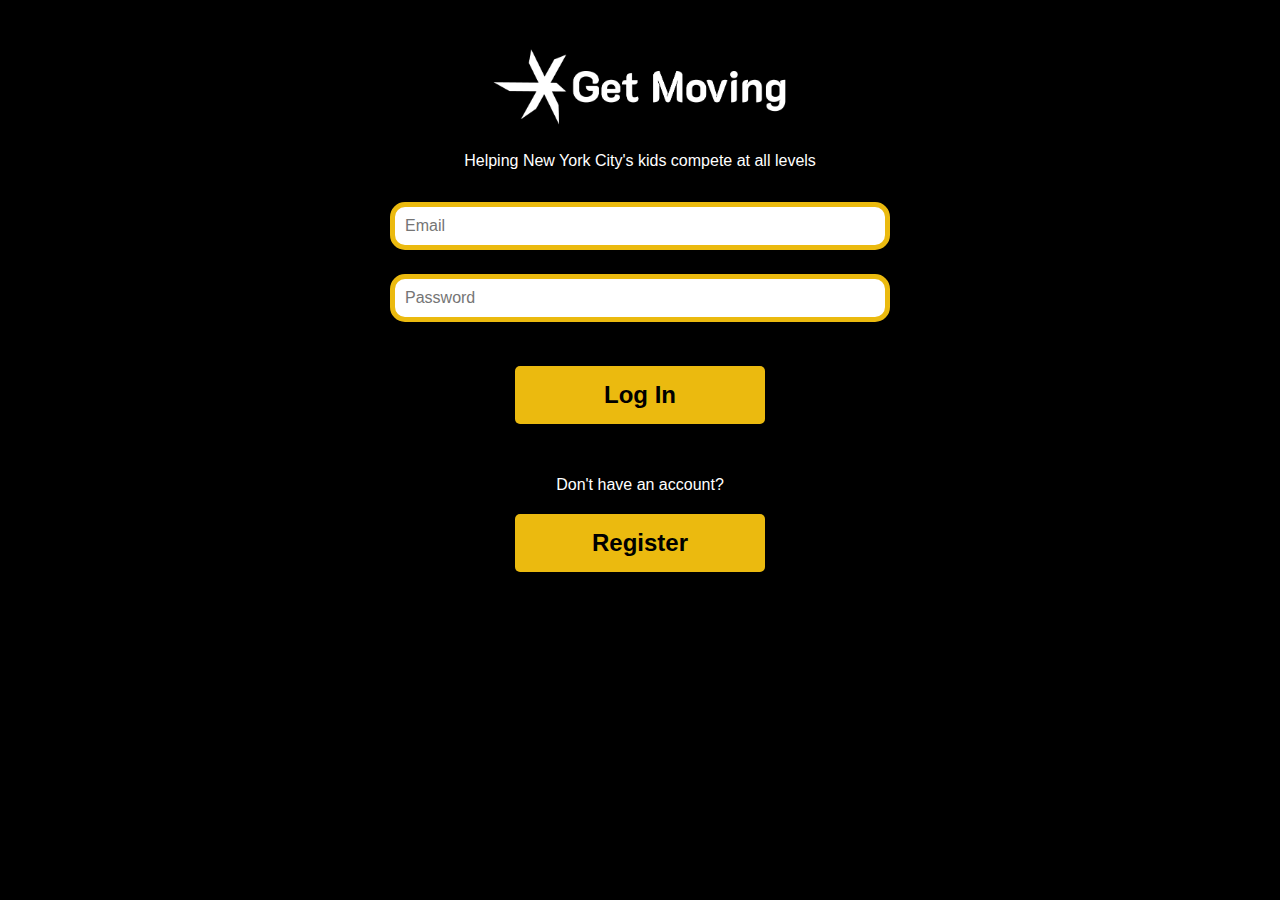
<file: index.html>
<!DOCTYPE html>
<html lang="en">
<head>
  <meta charset="UTF-8">
  <meta name="viewport" content="width=device-width, initial-scale=1.0">
  <title>Get Moving - Registration</title>
  <link href="css/style.css" rel="stylesheet" type="text/css">

  <div class="container">
    <div class="logo">
      <img src="images/Logo.png" alt="images/Logo.png">
    </div>

    <div class="text">Helping New York City's kids compete at all levels</div>

    <input type="email" class="input-field" placeholder="Email">
    <input type="password" class="input-field" placeholder="Password">

    <button class="login-button" onclick="goToSetup()">Log In</button>

    <div class="register">Don't have an account?</div>
    <button class="register-button">Register</button>
  </div>

</body>

<script src="https://code.jquery.com/jquery-3.7.1.js"></script>
<script src="js/index.js"></script>

</html>
</file>
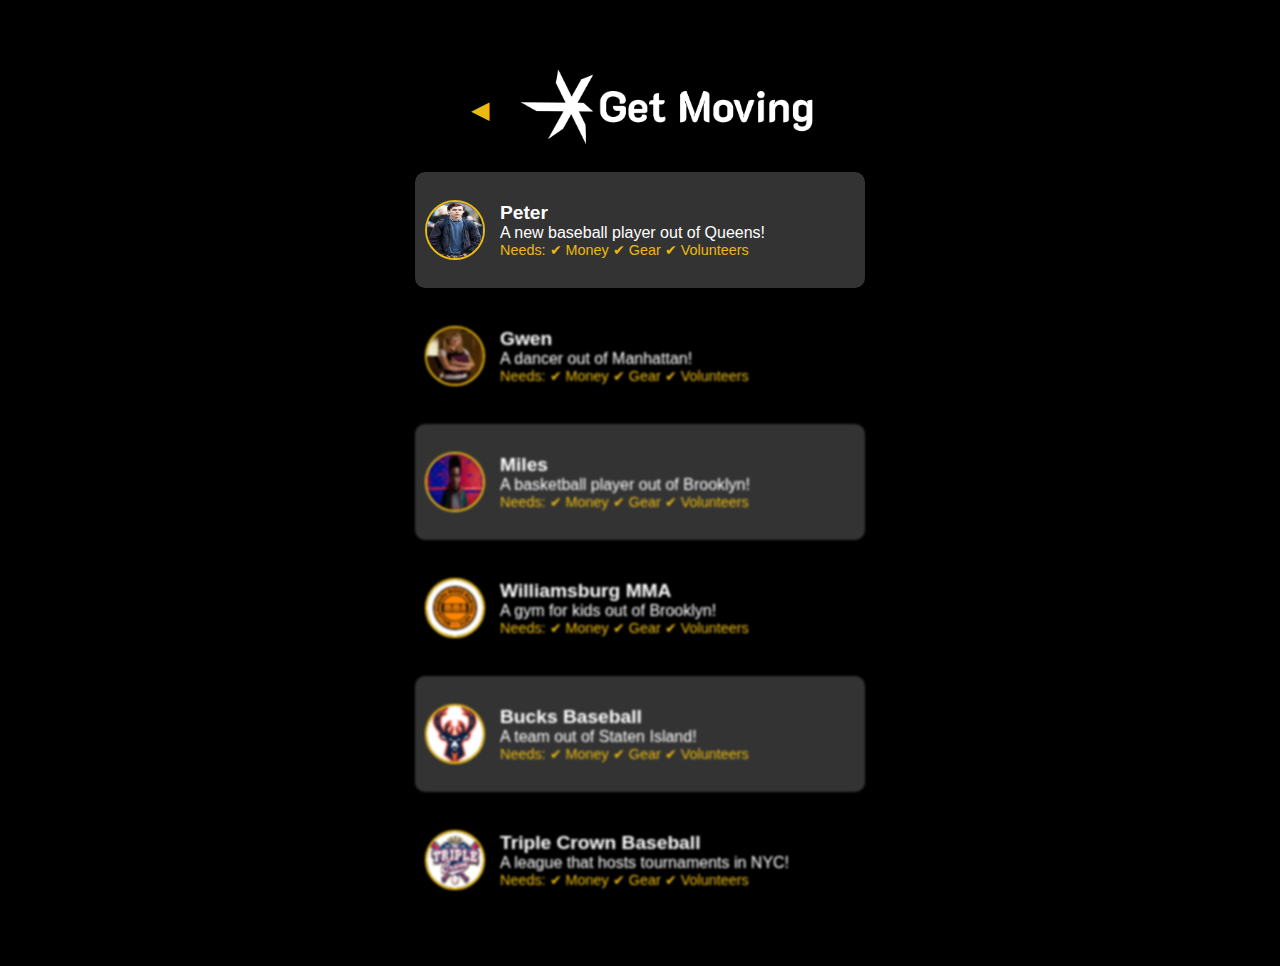
<file: listing.html>
<!DOCTYPE html>
<html lang="en">
<head>
  <meta charset="UTF-8">
  <meta name="viewport" content="width=device-width, initial-scale=1.0">
  <title>Get Moving - Registration</title>
  <link href="css/style.css" rel="stylesheet" type="text/css">

  <div class="container">
    <div class="header">
      <button class="back-button" onclick="goBackToSetup()">◀</button>
      <div class="logo">
        <img src="images/Logo.png" alt="Logo">
      </div>
    </div>

  </head>
  <body>

    <div class="profile-list">
      <div class="profile1" onclick="goToProfile1()">
        <img src="images/parker.jpg" alt="Peter" class="profile-img">
        <div class="profile-info">
          <h3>Peter</h3>
          <p>A new baseball player out of Queens!</p>
          <p class="needs">Needs: ✔ Money ✔ Gear ✔ Volunteers</p>
        </div>
      </div>

      <div class="profile2">
        <img src="images/stacy.jpg" alt="Gwen" class="profile-img">
        <div class="profile-info">
          <h3>Gwen</h3>
          <p>A dancer out of Manhattan!</p>
          <p class="needs">Needs: ✔ Money ✔ Gear ✔ Volunteers</p>
        </div>
      </div>

      <div class="profile">
        <img src="images/morales.jpg" alt="Miles" class="profile-img">
        <div class="profile-info">
          <h3>Miles</h3>
          <p>A basketball player out of Brooklyn!</p>
          <p class="needs">Needs: ✔ Money ✔ Gear ✔ Volunteers</p>
        </div>
      </div>

      <div class="profile2">
        <img src="images/wmma.png" alt="Williamsburg MMA" class="profile-img">
        <div class="profile-info">
          <h3>Williamsburg MMA</h3>
          <p>A gym for kids out of Brooklyn!</p>
          <p class="needs">Needs: ✔ Money ✔ Gear ✔ Volunteers</p>
        </div>
      </div>

      <div class="profile">
        <img src="images/bucks.png" alt="Bucks Baseball" class="profile-img">
        <div class="profile-info">
          <h3>Bucks Baseball</h3>
          <p>A team out of Staten Island!</p>
          <p class="needs">Needs: ✔ Money ✔ Gear ✔ Volunteers</p>
        </div>
      </div>

      <div class="profile2">
        <img src="images/tc.png" alt="Triple Crown Baseball" class="profile-img">
        <div class="profile-info">
          <h3>Triple Crown Baseball</h3>
          <p>A league that hosts tournaments in NYC!</p>
          <p class="needs">Needs: ✔ Money ✔ Gear ✔ Volunteers</p>
        </div>
      </div>
    </div>
  </div>

</body>

<script src="https://code.jquery.com/jquery-3.7.1.js"></script>
<script src="js/index.js"></script>

</html>
</file>
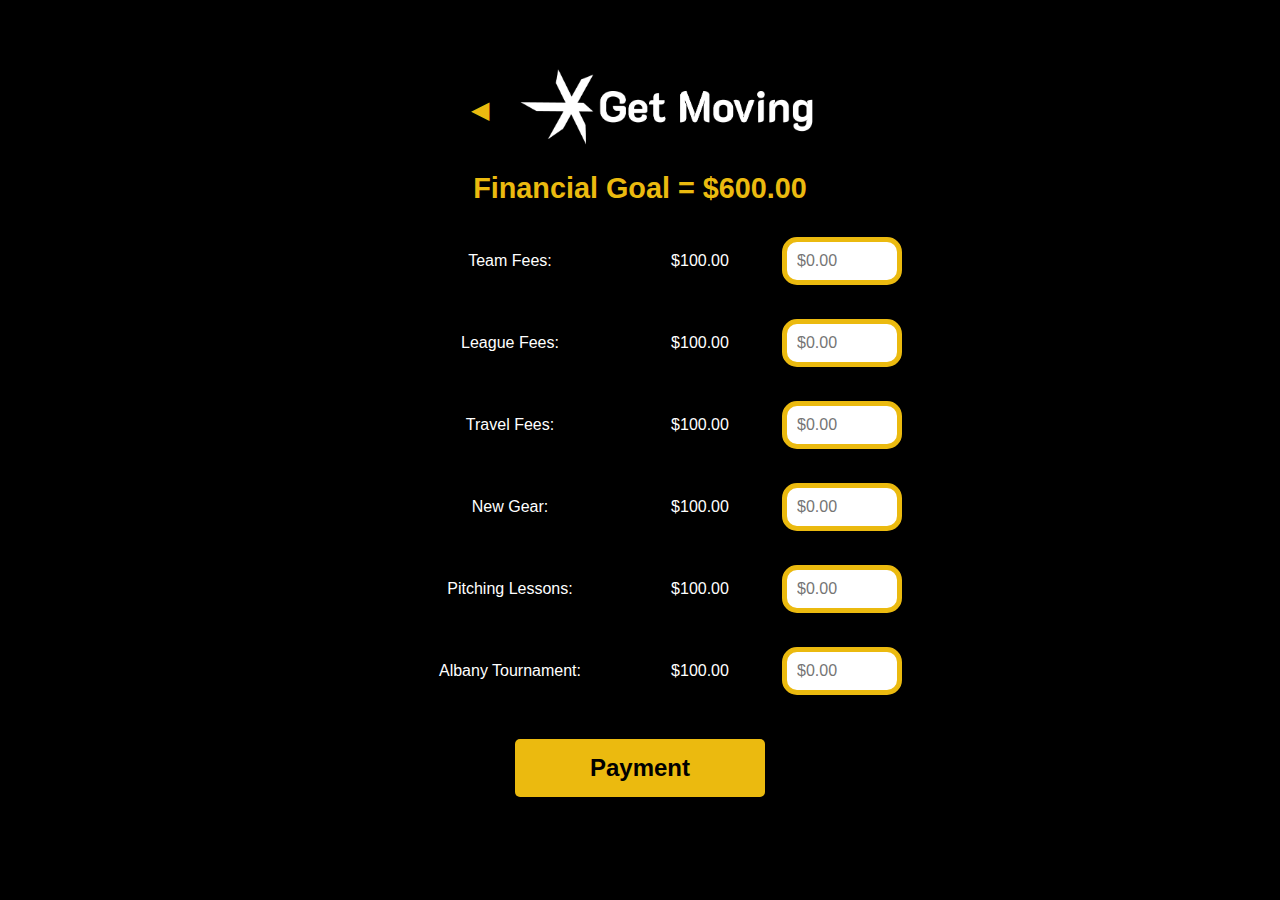
<file: money.html>
<!DOCTYPE html>
<html lang="en">
<head>
  <meta charset="UTF-8">
  <meta name="viewport" content="width=device-width, initial-scale=1.0">
  <title>Get Moving - Registration</title>
  <link href="css/style.css" rel="stylesheet" type="text/css">

    <div class="container">
        <div class="header">
            <button class="back-button" onclick="goBackToProfile1()">◀</button>
                <div class="logo">
                    <img src="images/Logo.png" alt="Logo">
                </div>
        </div>
        
    </head>
    <body>

        <!-- Financial Goal Section -->
        <div class="financial-page">
            <h1 class="financial-goal">Financial Goal = $600.00</h1>

            <!-- Itemized List of Expenses -->
            <div class="items-list">
                <!-- Team Fees Row -->
                <div class="item">Team Fees:</div>
                <div class="amount">$100.00</div>
                <div class="button-container">
                    <input type="text" class="enter-amount" placeholder="$0.00">
                </div>

                <!-- League Fees Row -->
                <div class="item">League Fees:</div>
                <div class="amount">$100.00</div>
                <div class="button-container">
                    <input type="text" class="enter-amount" placeholder="$0.00">
                </div>

                <!-- Travel Fees Row -->
                <div class="item">Travel Fees:</div>
                <div class="amount">$100.00</div>
                <div class="button-container">
                    <input type="text" class="enter-amount" placeholder="$0.00">
                </div>

                <!-- New Gear Row -->
                <div class="item">New Gear:</div>
                <div class="amount">$100.00</div>
                <div class="button-container">
                    <input type="text" class="enter-amount" placeholder="$0.00">
                </div>

                <!-- Pitching Lessons Row -->
                <div class="item">Pitching Lessons:</div>
                <div class="amount">$100.00</div>
                <div class="button-container">
                    <input type="text" class="enter-amount" placeholder="$0.00">
                </div>

                <!-- Albany Tournament Row -->
                <div class="item">Albany Tournament:</div>
                <div class="amount">$100.00</div>
                <div class="button-container">
                    <input type="text" class="enter-amount" placeholder="$0.00">
                </div>
            </div>

        
            <!-- Next Button -->
            <button class="next-button" onclick="goToPayment()">Payment</button>
        </div>
    </div>

    <!-- External JavaScript -->
    <script src="https://code.jquery.com/jquery-3.7.1.js"></script>
    <script src="js/index.js"></script>

</body>
</html>
</file>
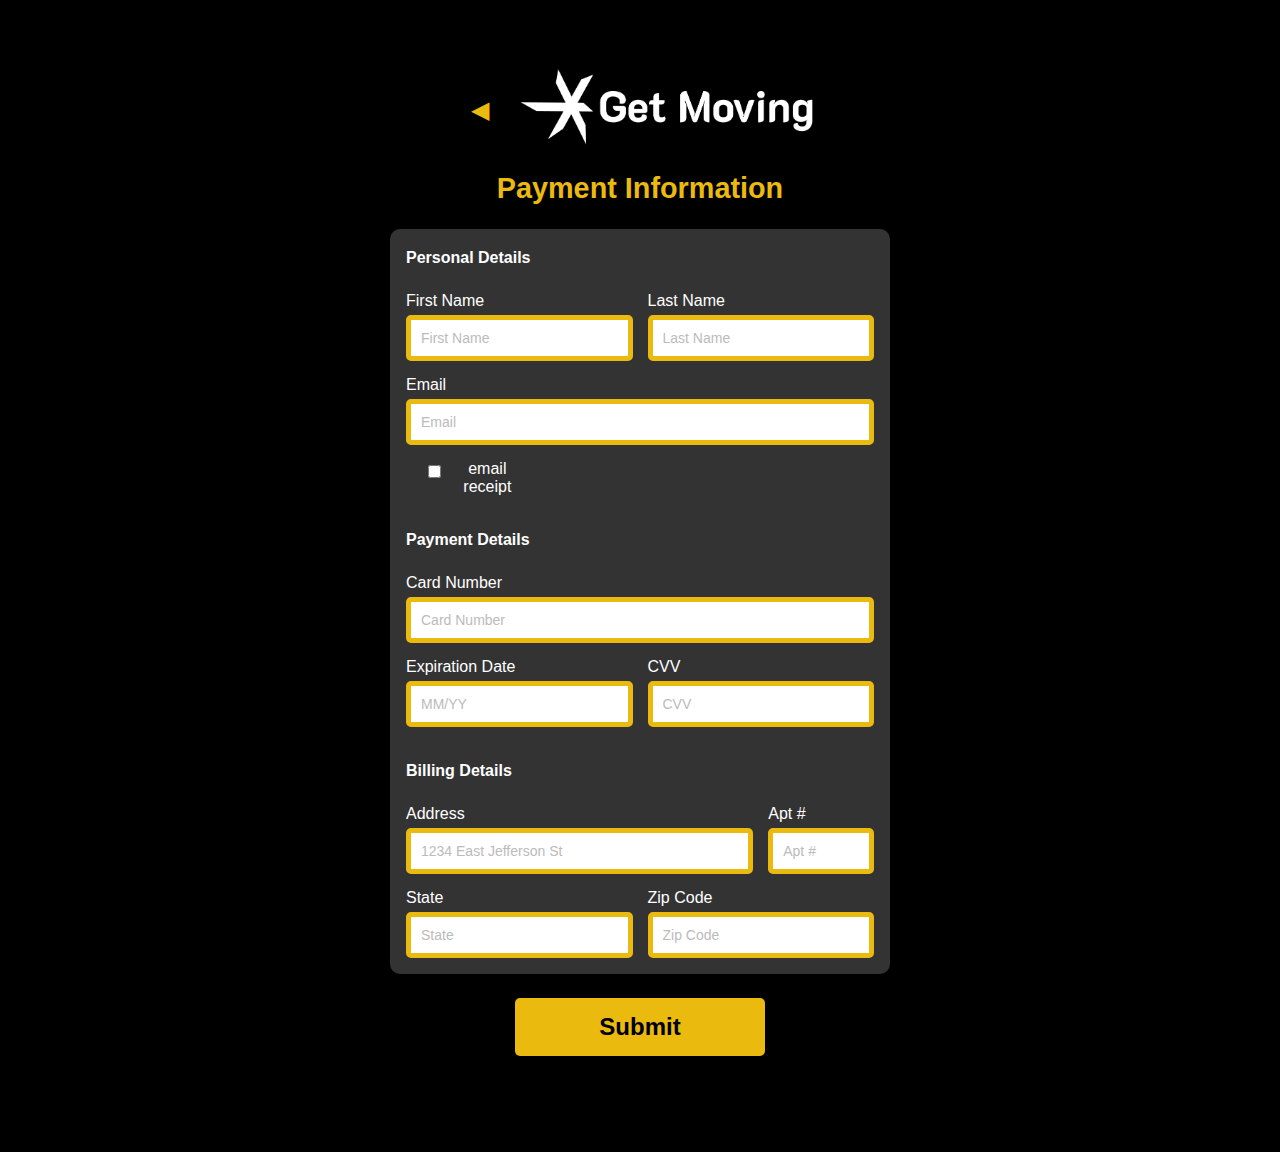
<file: payment.html>
<!DOCTYPE html>
<html lang="en">
<head>
  <meta charset="UTF-8">
  <meta name="viewport" content="width=device-width, initial-scale=1.0">
  <title>Get Moving - Registration</title>
  <link href="css/style.css" rel="stylesheet" type="text/css">

  <div class="container">
    <div class="header">
      <button class="back-button" onclick="goBackToMoney()">◀</button>
      <div class="logo">
        <img src="images/Logo.png" alt="Logo">
      </div>
    </div>

  </head>
  <body>

        <!-- Payment Form -->
        <div class="payment-page">
            <h1 class="page-title">Payment Information</h1>
          
            <div class="form-container">
              <h2>Personal Details</h2>
          
              <!-- First and Last Name on the same row -->
              <div class="form-item first-name">
                <label for="first-name">First Name</label>
                <input type="text" id="first-name" placeholder="First Name">
              </div>
              <div class="form-item last-name">
                <label for="last-name">Last Name</label>
                <input type="text" id="last-name" placeholder="Last Name">
              </div>

              <div class="form-item email">
                <label for="email">Email</label>
                <input type="email" id="email" placeholder="Email">
              </div>

              <div class="form-item email-receipt">
                <label for="email-receipt">
                    <input type="checkbox" id="email-receipt" name="email-receipt">
                    email receipt
                </label>
            </div>


              <h2>Payment Details</h2>


              <!-- Credit Card Number (full width) -->
              <div class="form-item card-number">
                <label for="card-number-label">Card Number</label>
                <input type="text" id="card-number" placeholder="Card Number">
              </div>
          
              <!-- Expiration Date and CVV on the same row -->
              <div class="form-item expiration-date">
                <label for="expiration-date">Expiration Date</label>
                <input type="text" id="expiration-date" placeholder="MM/YY">
              </div>
              <div class="form-item cvv">
                <label for="cvv">CVV</label>
                <input type="text" id="cvv" placeholder="CVV">
              </div>
          
              <h2>Billing Details</h2>

              <!-- Apt #, State, and Zip Code on the same row -->
              <div class="form-item street-number">
                <label for="street-number">Address</label>
                <input type="text" id="street-number" placeholder="1234 East Jefferson St">
              </div>
              <div class="form-item apt-number">
                <label for="apt-number">Apt #</label>
                <input type="text" id="apt-number" placeholder="Apt #">
              </div>
              <div class="form-item state">
                <label for="state">State</label>
                <input type="text" id="state" placeholder="State">
              </div>
              <div class="form-item zip-code">
                <label for="zip-code">Zip Code</label>
                <input type="text" id="zip-code" placeholder="Zip Code">
              </div>
          
              
        <!-- submit button -->
    </div>
    <button class="payment-button" onclick="goToThankyou()">Submit</button>
</body>

<script src="https://code.jquery.com/jquery-3.7.1.js"></script>
<script src="js/index.js"></script>

</html>
</file>
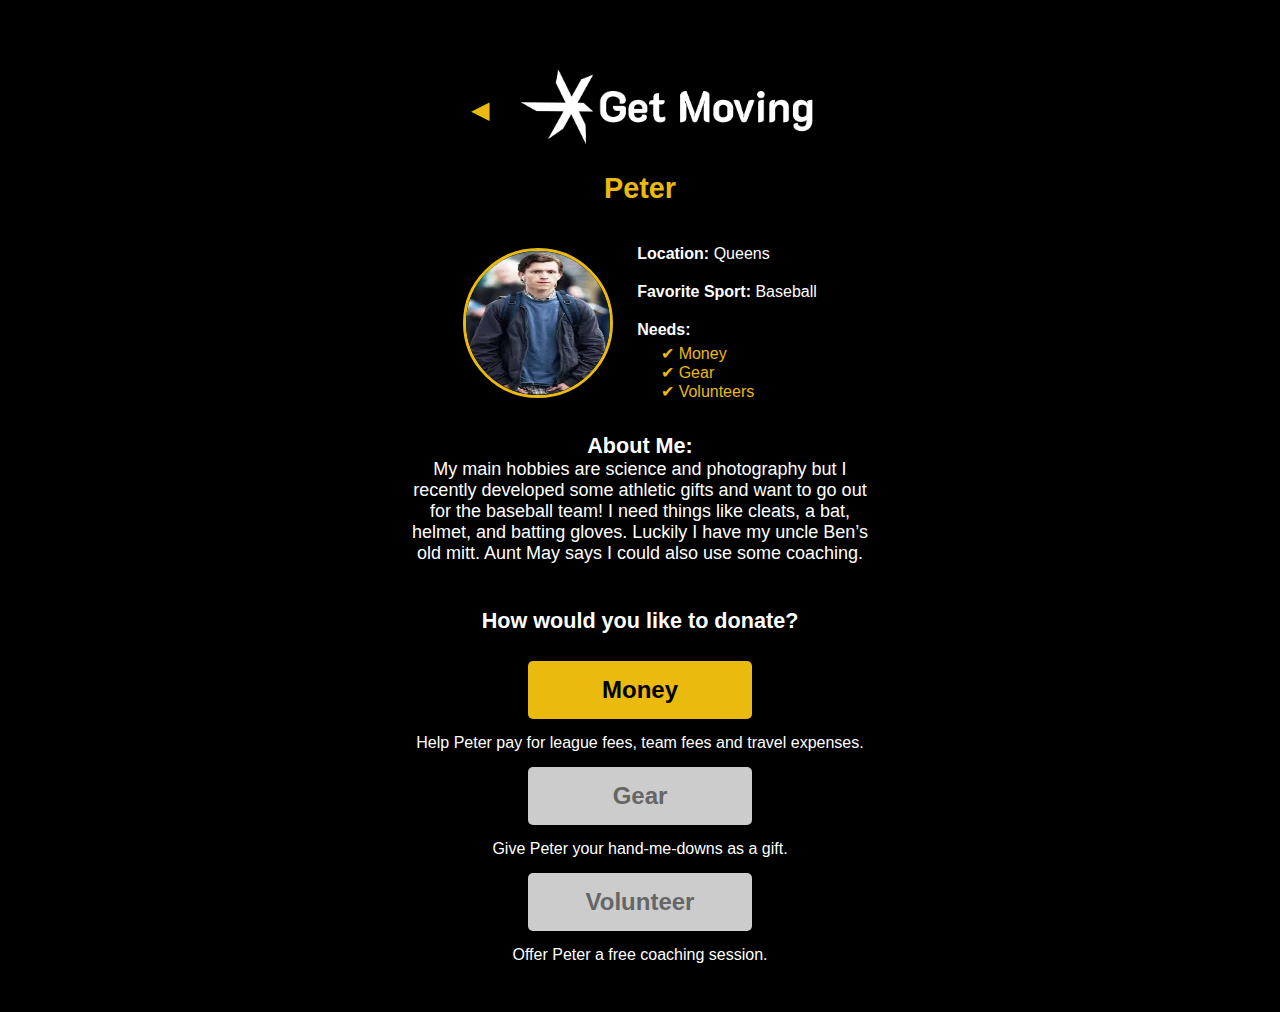
<file: profile.html>
<!DOCTYPE html>
<html lang="en">
<head>
  <meta charset="UTF-8">
  <meta name="viewport" content="width=device-width, initial-scale=1.0">
  <title>Get Moving - Registration</title>
  <link href="css/style.css" rel="stylesheet" type="text/css">

  <div class="container">
    <div class="header">
      <button class="back-button" onclick="goBackToListing()">◀</button>
      <div class="logo">
        <img src="images/Logo.png" alt="Logo">
      </div>
    </div>

  </head>
  <body>

    <!-- Profile Section -->
    <div class="profile-name"><h1>Peter</h1></div>

    <div class="profile-section">
        <img src="images/parker.jpg" alt="Peter" class="profile-image">


        <div class="profile-details">
            <div class="profile-info"><strong>Location:</strong> Queens</div>
            <div class="profile-info"><strong>Favorite Sport:</strong> Baseball</div>
            
            <div class="profile-info">
                <strong>Needs:</strong>
                <ul class="needs-list">
                    <li>✔ Money</li>
                    <li>✔ Gear</li>
                    <li>✔ Volunteers</li>
                </ul>
            </div>
        </div>
    </div>

    <!-- About Section -->
    <div class="about-section">
      <h3>About Me:</h3>
      <p>My main hobbies are science and photography but I recently developed some athletic gifts and want to go out for the baseball team! I need things like cleats, a bat, helmet, and batting gloves. Luckily I have my uncle Ben’s old mitt. Aunt May says I could also use some coaching.</p>
    </div>

    <!-- Donation and Volunteer Buttons -->
    <div class="button-group">
      <div class="about-section">
        <h3>How would you like to donate?</h3>
      </div>
      <button class="money-button" onclick="goToMoney()">Money</button>
      <p>Help Peter pay for league fees, team fees and travel expenses.</p>
      
      <button class="gear-button" onclick="goToGear()">Gear</button>
      <p>Give Peter your hand-me-downs as a gift.</p>
      
      <button class="volunteer-button" onclick="goToVolunteer()">Volunteer</button>
      <p>Offer Peter a free coaching session.</p>
    </div>
  </div>

  <script src="https://code.jquery.com/jquery-3.7.1.js"></script>
  <script src="js/index.js"></script>

</body>
</html>
</file>
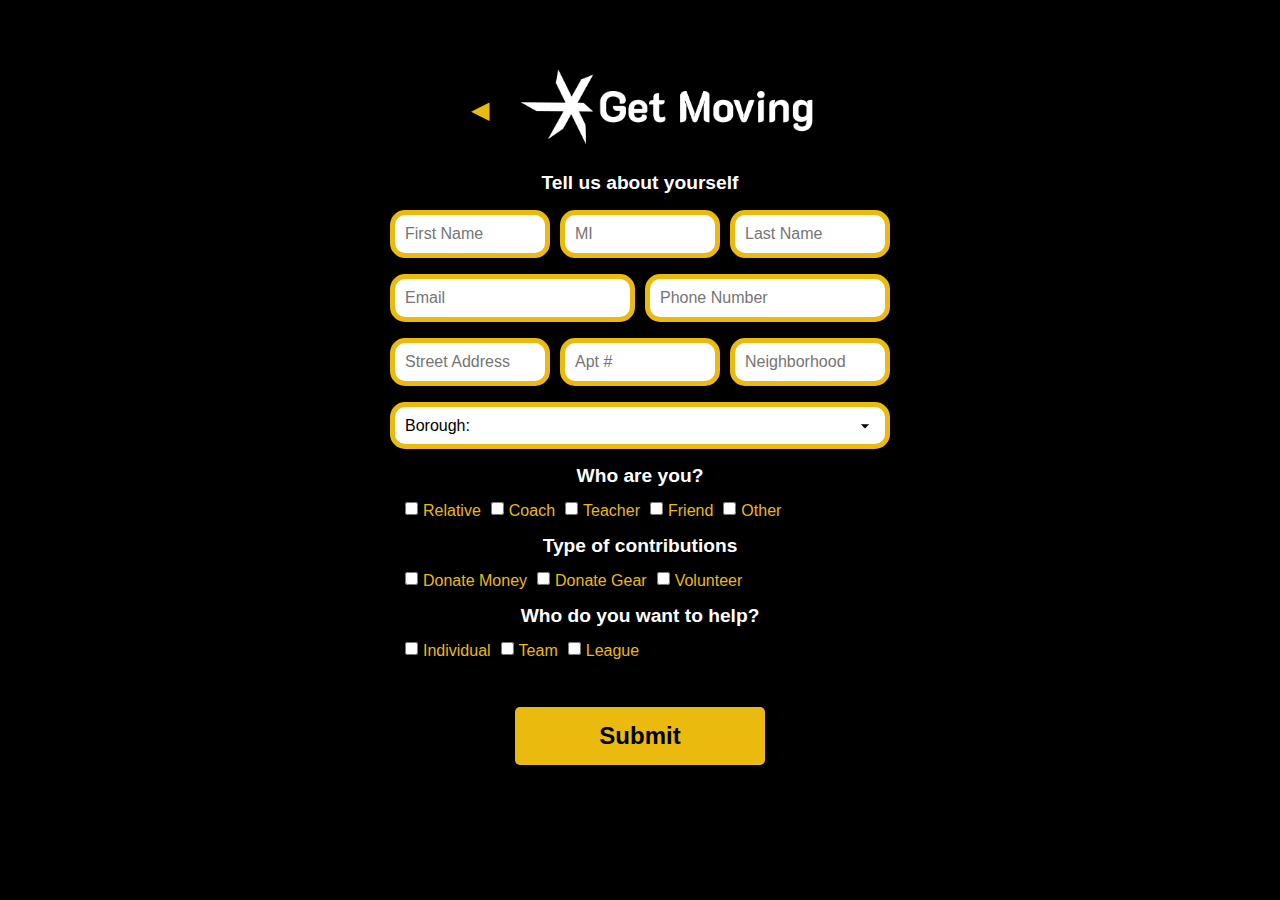
<file: setup.html>
<!DOCTYPE html>
<html lang="en">
<head>
  <meta charset="UTF-8">
  <meta name="viewport" content="width=device-width, initial-scale=1.0">
  <title>Get Moving - Registration</title>
  <link href="css/style.css" rel="stylesheet" type="text/css">

  <div class="container">
    <div class="header">
      <button class="back-button" onclick="goBackToLogin()">◀</button>
      <div class="logo">
        <img src="images/Logo.png" alt="Logo">
      </div>
    </div>

</head>
<body>



    <h3>Tell us about yourself</h3>

    <form>
      <div class="form-group">
        <input type="text" placeholder="First Name" required>
        <input type="text" placeholder="MI">
        <input type="text" placeholder="Last Name" required>
      </div>

      <div class="form-group">
        <input type="email" placeholder="Email" required>
        <input type="tel" placeholder="Phone Number" required>
      </div>

      <div class="form-group">
        <input type="text" placeholder="Street Address" required>
        <input type="text" placeholder="Apt #">
        <input type="text" placeholder="Neighborhood">
      </div>

      <div class="form-group">
        <select required>
          <option value="" disabled selected>Borough:</option>
          <option value="Manhattan">Manhattan</option>
          <option value="Brooklyn">Brooklyn</option>
          <option value="Queens">Queens</option>
          <option value="Bronx">Bronx</option>
          <option value="Staten Island">Staten Island</option>
        </select>
      </div>

      <h3>Who are you?</h3>
      <div class="checkbox-group">
        <label><input type="checkbox"> Relative</label>
        <label><input type="checkbox"> Coach</label>
        <label><input type="checkbox"> Teacher</label>
        <label><input type="checkbox"> Friend</label>
        <label><input type="checkbox"> Other</label>
      </div>

      <h3>Type of contributions</h3>
      <div class="checkbox-group">
        <label><input type="checkbox"> Donate Money</label>
        <label><input type="checkbox"> Donate Gear</label>
        <label><input type="checkbox"> Volunteer</label>
      </div>

      <h3>Who do you want to help?</h3>
      <div class="checkbox-group">
        <label><input type="checkbox"> Individual</label>
        <label><input type="checkbox"> Team</label>
        <label><input type="checkbox"> League</label>
      </div>

      <button class="submit-button" onclick="goToListing()">Submit</button>    </form>
  </div>

</body>

<script src="https://code.jquery.com/jquery-3.7.1.js"></script>
<script src="js/index.js"></script>

</html>
</file>
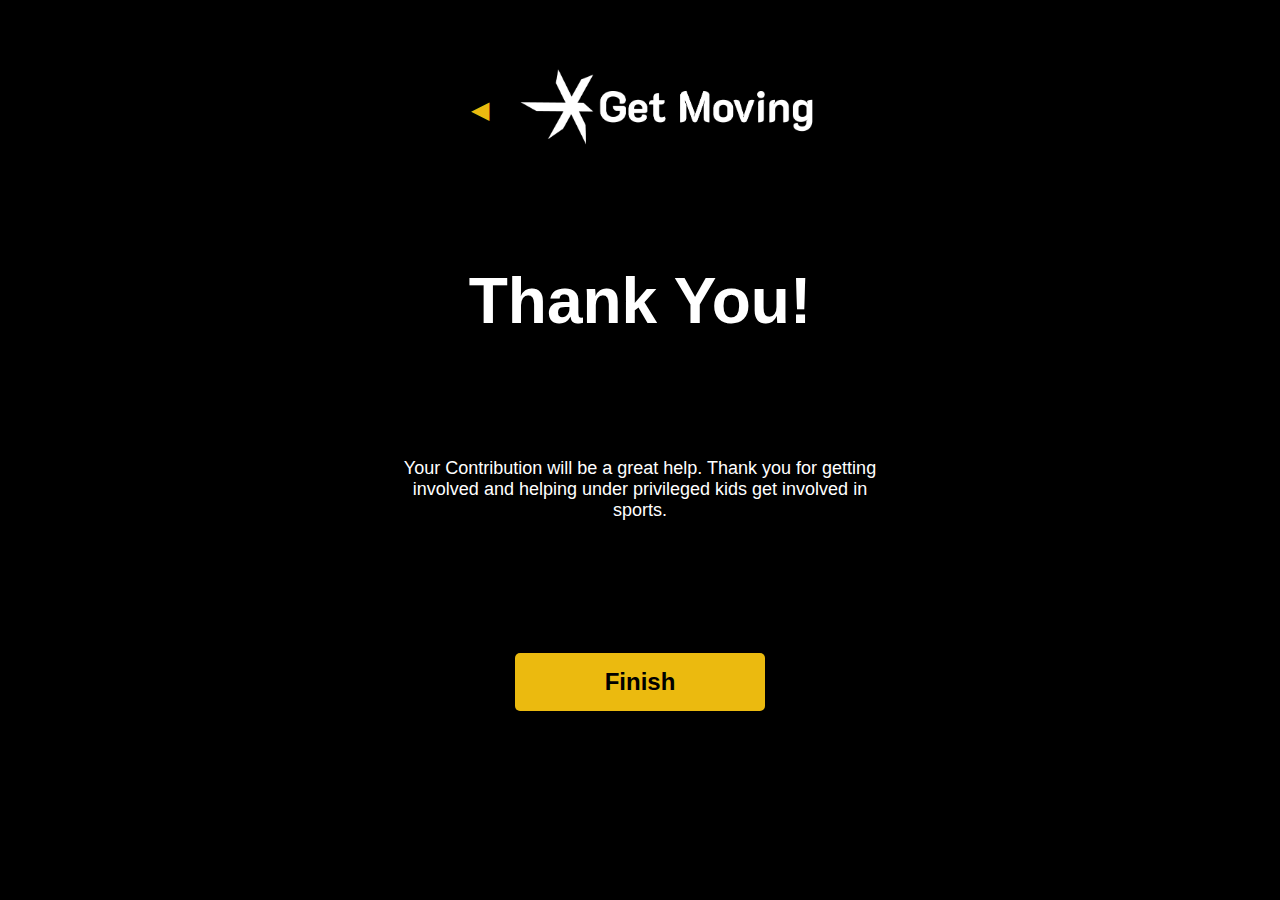
<file: thankyou.html>
<!DOCTYPE html>
<html lang="en">
<head>
  <meta charset="UTF-8">
  <meta name="viewport" content="width=device-width, initial-scale=1.0">
  <title>Get Moving - Registration</title>
  <link href="css/style.css" rel="stylesheet" type="text/css">

  <div class="container">
    <div class="header">
      <button class="back-button" onclick="goBackToPayment()">◀</button>
      <div class="logo">
        <img src="images/Logo.png" alt="Logo">
      </div>
    </div>

</head>
 <body>
    
    <!-- Thank you message -->
    <div class="about-section">
      <h4>Thank You!</h4>
      <p>Your Contribution will be a great help. Thank you for getting involved and helping under privileged kids get involved in sports.</p>
    </div>

    <button class="restart-button" onclick="goBackToLogin()">Finish</button>


  </div>

  <script src="https://code.jquery.com/jquery-3.7.1.js"></script>
  <script src="js/index.js"></script>

</body>
</html>
</file>
<file: css/style.css>
/* Header styling */
.header {
  display: grid;
  grid-template-columns: repeat(4, 1fr);
  margin: 20px;
}

/* Body styling */
body {
  font-family: Arial, sans-serif;
  background-color: #000;
  color: #fff;
  display: flex;
  align-items: center;
  justify-content: center;
  }


/* General reset */
* {
  margin: 0;
  padding: 0;
  box-sizing: border-box;



/* Container */
.container {
  text-align: center;
  width: 80%;
  max-width: 500px;
  display: flex;
  flex-direction: column;
  align-items: center;
  justify-content: center;
  margin-bottom: 48px;
  margin-top: 48px;
}
 
/* Logo */
.logo img {
  width: 300px;
  height: 80px;
}

/* Buttons */
.payment-button, .next-button, .button-base, .login-button, .submit-button, .register-button, .money-button, .gear-button, .volunteer-button, .restart-button {
  background-color: #EBBA0F;
  color: #000;
  border: none;
  border-radius: 5px;
  padding: 15px;
  width: 50%;
  font-size: 1.5em;
  cursor: pointer;
  font-weight: bold;
}

.payment-button {
  margin-bottom: 48px;
}

.login-button {
  margin-top: 32px;
  margin-bottom: 32px;
}

.submit-button, .next-button {
  margin-top: 32px;
}

.restart-button {
  margin-top: 120px;
  margin-bottom: 40px;
}

.back-button {
  background-color: #000000;
  color: #EBBA0F;
  border: none;
  font-size: 1.5em;
  grid-column: 2;
  margin-right: 20px;
  cursor: pointer;
}


.gear-button, .volunteer-button {
  background-color: #ccc;
  color: #666;
  cursor: not-allowed;
}


/* Form styling */
.input-field, .enter-amount {
  width: 100%;
  padding: 10px;
  border-radius: 15px;
  border: 5px solid #EBBA0F;
  background-color: #fff;
  color: #000;
  font-size: 1em;
  margin: 12px;
}
 
.form-group {
    display: flex;
    flex-wrap: wrap;
    gap: 10px;
    width: 100%;
    margin-bottom: 16px;
    margin-top: 16px;
  }
  
.form-group input, .form-group select {
    flex: 1;
    min-width: 30%;
    padding: 10px;
    border-radius: 15px;
    border: 5px solid #EBBA0F;
    background-color: #fff;
    color: #000;
    font-size: 1em;
  }
  
  .form-group select {
    -webkit-appearance: none;
    -moz-appearance: none;
    appearance: none;
    background: #fff url('data:image/svg+xml;charset=UTF-8,<svg xmlns="http://www.w3.org/2000/svg" width="20" height="20" viewBox="0 0 24 24"><path fill="black" d="M7 10l5 5 5-5z"/></svg>') no-repeat right 10px center;
    padding-right: 30px;
  }


/* Text styles */

h1 {
    font-size: 1.5em;
    color: #EBBA0F;
    font-size: 1.8rem;
  font-weight: bold;
  margin-bottom: 20px;
  }

h2, h3, h4 {
    color: #ffffff;
}

h2 {
    font-size: 1.2em;
    display: flex;
    align-items: start;
}

h3 {
    font-size: 1.2em;
}

h4 {
    font-size: 64px;
    margin-top: 80px;
    margin-bottom: 120px;
}

.text, .about-section, .register, .profile-info, .needs-list {
    font-size: 1em;
    margin: 20px 0;
}
  
/* Section headings */
h2 {
  font-size: 16px;
  font-weight: bold;
  margin: 20px 0 10px;
  color: #ffffff;
  grid-column: 1 / 3;
}


/* Profile Section on Listing Page */
.profile-img {
  width: 60px;
  height: 60px;
  border-radius: 50%;
  border: 2px solid #EBBA0F;
  margin-right: 15px;
}

.profile1 {
  cursor: pointer;
}

.profile, .profile1, .profile2 {
  display: flex;
  align-items: center;
  padding: 10px;
  border-radius: 10px;
}

.profile, .profile1 {
  display: flex;
  align-items: center;
  background-color: #333;
  padding: 10px;
  border-radius: 10px;
}

.profile, .profile2 {
  filter: blur(1px);
  cursor: not-allowed;
  }

.profile-info {
  text-align: left;
}

.needs {
  font-size: 0.9em;
  color: #EBBA0F;
}

.profile-list {
  display: flex;
  flex-direction: column;
  gap: 10px;
  width: 90%;
}


/* Checkbox styling */
.checkbox-group label {
  font-size: 1em;
  color: #EBBA0F;
}

.checkbox-group {
  display: flex;
  flex-wrap: wrap;
  justify-content: start;
  gap: 10px;
  margin: 15px;
}

.checkbox-group input[type="checkbox"] {
  margin-right: 5px;
}

/* Misc. Styling */
.items-list {
  display: grid;
  grid-template-columns: 2fr 1fr 1fr;
  gap: 10px;
  align-items: center;
}


/* Profile Page with Grid Layout */
.profile-section {
    display: grid;
    grid-template-columns: 150px 1fr; /* Image in the first column, text in the second */
    align-items: center;
    color: #fff;
}

.profile-image {
    width: 150px;
    height: 150px;
    border-radius: 50%;
    border: 3px solid #EBBA0F;
}

.profile-details {
  margin-left: 24px;
}

.needs-list {
    list-style-type: none;
    color: #EBBA0F;
    font-size: 1em;
    padding: 0;
    margin-top: 5px;
    margin-left: 24px;
}


/* About Section */
.about-section {
  font-size: 18px;
  margin: 12px;
}


/* Button Group */
.button-group {
  display: flex;
  flex-direction: column;
  align-items: center;
  gap: 15px;
  margin-top: 20px;
}

.button-group p {
  font-size: 1em;
  color: #fff;
}

/* Payment Page */
.form-container {
  margin: 24px auto;
  font-family: Arial, sans-serif;
  display: grid;
  grid-template-columns: repeat(4, 1fr);
  gap: 15px;
  background-color: #333;
  padding-left: 16px;
  padding-right: 16px;
  padding-bottom: 16px;
  border-radius: 10px;
}

label {
  display: flex;
  align-items: start;
  }

/* Form grid layout */
.form-item input {
  width: 100%;
  padding: 10px;
  border: 5px solid #EBBA0F;
  border-radius: 5px;
  font-size: 14px;
  margin-top: 5px;
}

.form-item input::placeholder {
  color: #bbb;
}

/* Grouping fields into rows */
.first-name {
  grid-column: 1 / 3; /* First column */
}

.last-name {
  grid-column: 3 / 5; /* Second column */
}

.email {
  grid-column: 1 / 5;
}

.email-receipt {
  grid-column: 1 / 2;
}

.card-number {
  grid-column: 1 / 5;
}

.expiration-date {
  grid-column: 1 / 3; /* First column */
}

.cvv {
  grid-column: 3 / 5; /* Second column */
}

.street-number {
  grid-column: 1 / 4;
}

.apt-number {
  grid-column: 4; /* First column */
}

.state {
  grid-column: 1/3; /* Second column */
}

.zip-code {
  grid-column: 3 / 5; /* Third column */
}
</file>
